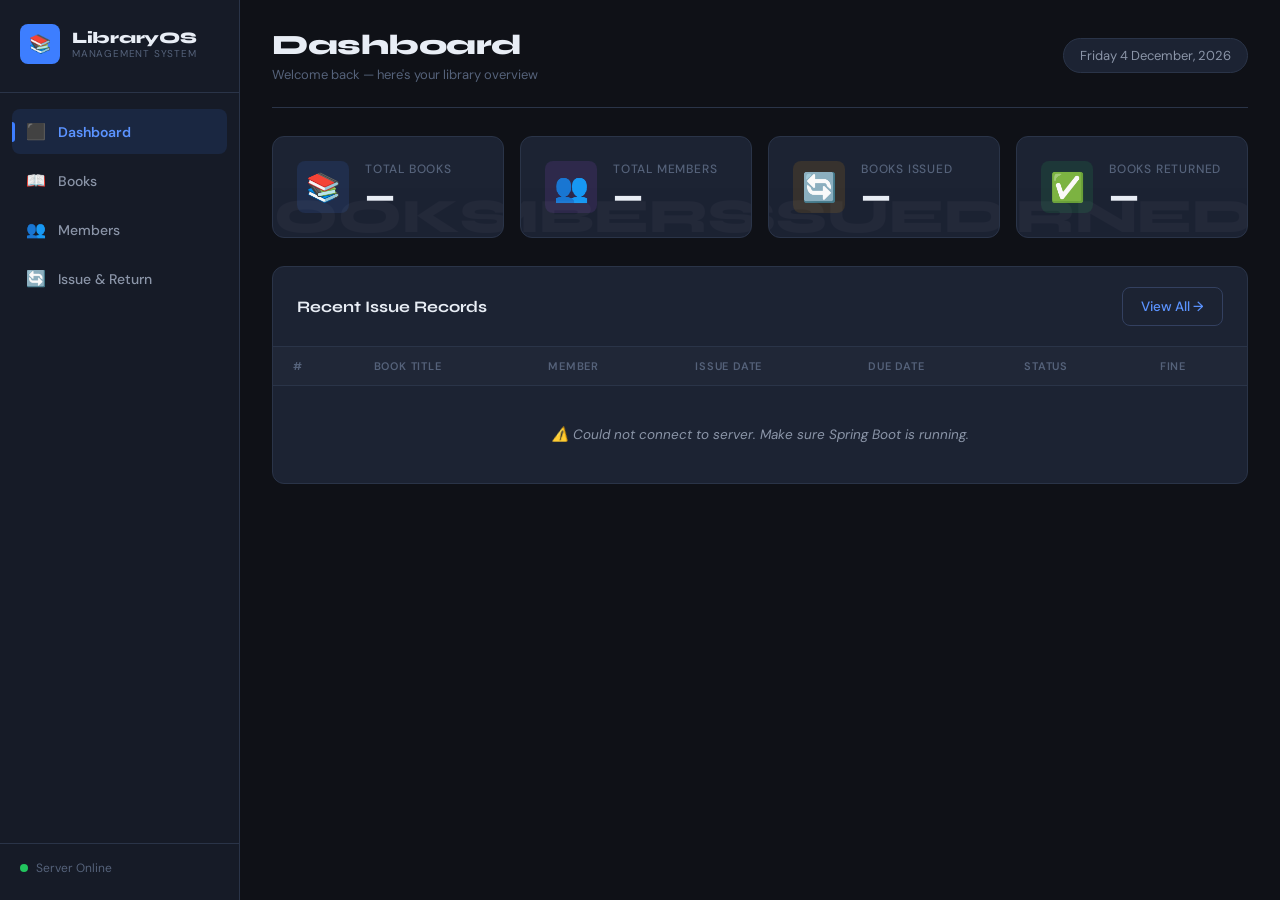
<file: index.html>
<!DOCTYPE html>
<html lang="en">
<head>
    <meta charset="UTF-8">
    <meta name="viewport" content="width=device-width, initial-scale=1.0">
    <title>LibraryOS — Management System</title>
    <link href="https://fonts.googleapis.com/css2?family=Syne:wght@400;600;700;800&family=DM+Sans:ital,wght@0,300;0,400;0,500;1,300&display=swap" rel="stylesheet">
    <link rel="stylesheet" href="CSS/style.css">
</head>
<body>

    <!-- Sidebar -->
    <aside class="sidebar">
        <div class="sidebar-brand">
            <div class="brand-icon">📚</div>
            <div class="brand-text">
                <span class="brand-name">LibraryOS</span>
                <span class="brand-sub">Management System</span>
            </div>
        </div>

        <nav class="sidebar-nav">
            <a href="index.html" class="nav-item active" data-page="dashboard">
                <span class="nav-icon">⬛</span>
                <span>Dashboard</span>
            </a>
            <a href="books.html" class="nav-item" data-page="books">
                <span class="nav-icon">📖</span>
                <span>Books</span>
            </a>
            <a href="members.html" class="nav-item" data-page="members">
                <span class="nav-icon">👥</span>
                <span>Members</span>
            </a>
            <a href="issues.html" class="nav-item" data-page="issues">
                <span class="nav-icon">🔄</span>
                <span>Issue & Return</span>
            </a>
        </nav>

        <div class="sidebar-footer">
            <div class="status-dot"></div>
            <span>Server Online</span>
        </div>
    </aside>

    <!-- Main Content -->
    <main class="main-content">

        <!-- Top Bar -->
        <header class="topbar">
            <div class="topbar-left">
                <h1 class="page-title">Dashboard</h1>
                <p class="page-subtitle">Welcome back — here's your library overview</p>
            </div>
            <div class="topbar-right">
                <div class="current-date" id="currentDate"></div>
            </div>
        </header>

        <!-- Stats Cards -->
        <section class="stats-grid">
            <div class="stat-card stat-books">
                <div class="stat-icon">📚</div>
                <div class="stat-info">
                    <span class="stat-label">Total Books</span>
                    <span class="stat-value" id="totalBooks">—</span>
                </div>
                <div class="stat-bg-text">BOOKS</div>
            </div>
            <div class="stat-card stat-members">
                <div class="stat-icon">👥</div>
                <div class="stat-info">
                    <span class="stat-label">Total Members</span>
                    <span class="stat-value" id="totalMembers">—</span>
                </div>
                <div class="stat-bg-text">MEMBERS</div>
            </div>
            <div class="stat-card stat-issued">
                <div class="stat-icon">🔄</div>
                <div class="stat-info">
                    <span class="stat-label">Books Issued</span>
                    <span class="stat-value" id="totalIssued">—</span>
                </div>
                <div class="stat-bg-text">ISSUED</div>
            </div>
            <div class="stat-card stat-returned">
                <div class="stat-icon">✅</div>
                <div class="stat-info">
                    <span class="stat-label">Books Returned</span>
                    <span class="stat-value" id="totalReturned">—</span>
                </div>
                <div class="stat-bg-text">RETURNED</div>
            </div>
        </section>

        <!-- Recent Issues Table -->
        <section class="section-card">
            <div class="section-header">
                <h2 class="section-title">Recent Issue Records</h2>
                <a href="issues.html" class="btn btn-outline">View All →</a>
            </div>
            <div class="table-wrapper">
                <table class="data-table">
                    <thead>
                        <tr>
                            <th>#</th>
                            <th>Book Title</th>
                            <th>Member</th>
                            <th>Issue Date</th>
                            <th>Due Date</th>
                            <th>Status</th>
                            <th>Fine</th>
                        </tr>
                    </thead>
                    <tbody id="recentIssuesBody">
                        <tr><td colspan="7" class="loading-row">Loading...</td></tr>
                    </tbody>
                </table>
            </div>
        </section>

    </main>

    <script src="js/api.js"></script>
    <script src="js/dashboard.js"></script>
</body>
</html>
</file>
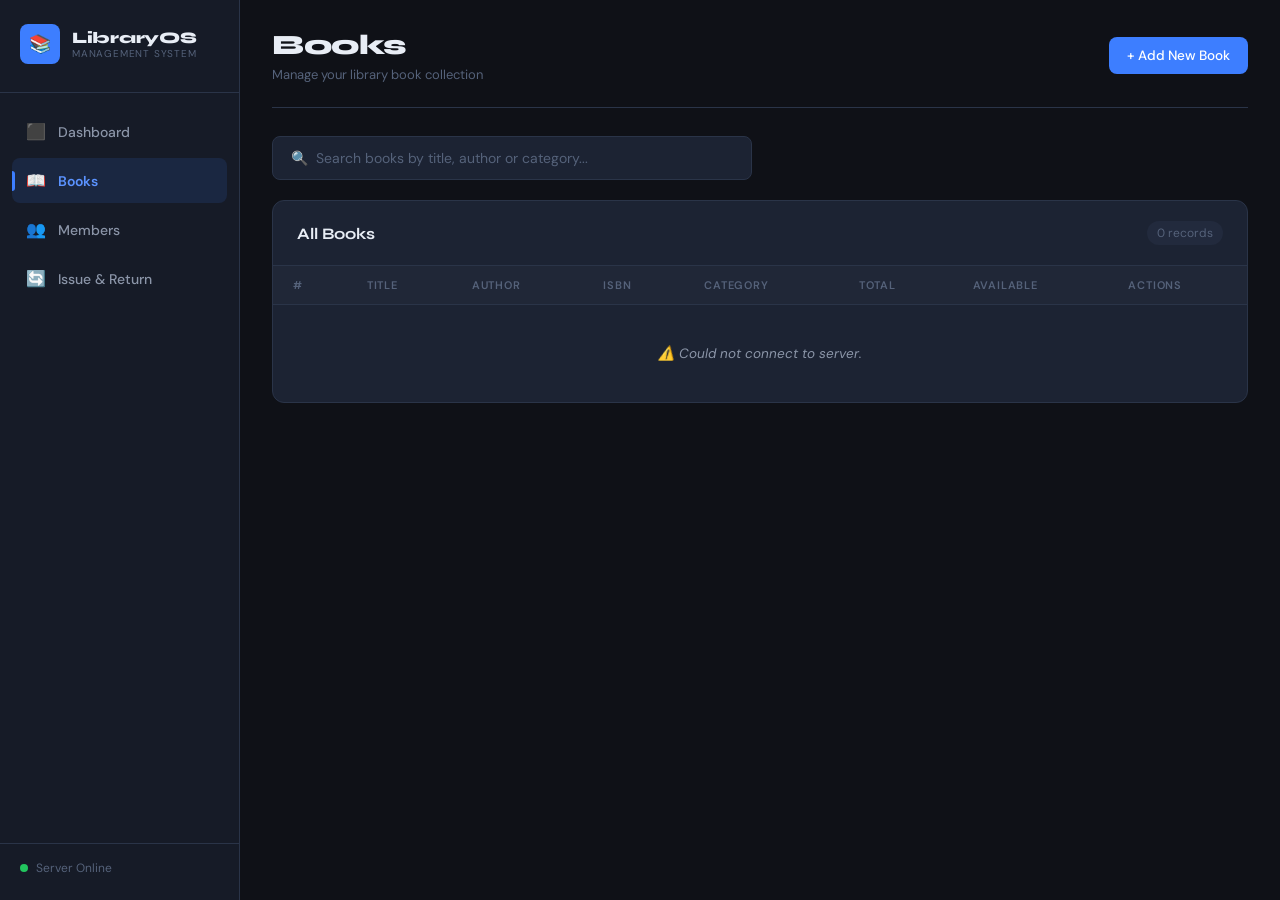
<file: books.html>
<!DOCTYPE html>
<html lang="en">
<head>
    <meta charset="UTF-8">
    <meta name="viewport" content="width=device-width, initial-scale=1.0">
    <title>LibraryOS — Books</title>
    <link href="https://fonts.googleapis.com/css2?family=Syne:wght@400;600;700;800&family=DM+Sans:ital,wght@0,300;0,400;0,500;1,300&display=swap" rel="stylesheet">
    <link rel="stylesheet" href="CSS/style.css">
</head>
<body>

    <aside class="sidebar">
        <div class="sidebar-brand">
            <div class="brand-icon">📚</div>
            <div class="brand-text">
                <span class="brand-name">LibraryOS</span>
                <span class="brand-sub">Management System</span>
            </div>
        </div>
        <nav class="sidebar-nav">
            <a href="index.html" class="nav-item" data-page="dashboard"><span class="nav-icon">⬛</span><span>Dashboard</span></a>
            <a href="books.html" class="nav-item active" data-page="books"><span class="nav-icon">📖</span><span>Books</span></a>
            <a href="members.html" class="nav-item" data-page="members"><span class="nav-icon">👥</span><span>Members</span></a>
            <a href="issues.html" class="nav-item" data-page="issues"><span class="nav-icon">🔄</span><span>Issue & Return</span></a>
        </nav>
        <div class="sidebar-footer">
            <div class="status-dot"></div>
            <span>Server Online</span>
        </div>
    </aside>

    <main class="main-content">
        <header class="topbar">
            <div class="topbar-left">
                <h1 class="page-title">Books</h1>
                <p class="page-subtitle">Manage your library book collection</p>
            </div>
            <div class="topbar-right">
                <button class="btn btn-primary" onclick="openModal('addBookModal')">+ Add New Book</button>
            </div>
        </header>

        <!-- Search Bar -->
        <div class="search-bar-wrapper">
            <input type="text" id="bookSearch" class="search-input" placeholder="🔍  Search books by title, author or category..." oninput="filterBooks()">
        </div>

        <!-- Books Table -->
        <section class="section-card">
            <div class="section-header">
                <h2 class="section-title">All Books</h2>
                <span class="record-count" id="bookCount">0 records</span>
            </div>
            <div class="table-wrapper">
                <table class="data-table">
                    <thead>
                        <tr>
                            <th>#</th>
                            <th>Title</th>
                            <th>Author</th>
                            <th>ISBN</th>
                            <th>Category</th>
                            <th>Total</th>
                            <th>Available</th>
                            <th>Actions</th>
                        </tr>
                    </thead>
                    <tbody id="booksTableBody">
                        <tr><td colspan="8" class="loading-row">Loading...</td></tr>
                    </tbody>
                </table>
            </div>
        </section>
    </main>

    <!-- Add Book Modal -->
    <div class="modal-overlay" id="addBookModal">
        <div class="modal">
            <div class="modal-header">
                <h3>Add New Book</h3>
                <button class="modal-close" onclick="closeModal('addBookModal')">✕</button>
            </div>
            <div class="modal-body">
                <div id="addBookError" class="error-box" style="display:none"></div>
                <div class="form-group">
                    <label>Title *</label>
                    <input type="text" id="addTitle" class="form-input" placeholder="Enter book title">
                </div>
                <div class="form-group">
                    <label>Author *</label>
                    <input type="text" id="addAuthor" class="form-input" placeholder="Enter author name">
                </div>
                <div class="form-row">
                    <div class="form-group">
                        <label>ISBN *</label>
                        <input type="text" id="addIsbn" class="form-input" placeholder="10-13 characters">
                    </div>
                    <div class="form-group">
                        <label>Category *</label>
                        <input type="text" id="addCategory" class="form-input" placeholder="e.g. Technology">
                    </div>
                </div>
                <div class="form-group">
                    <label>Total Copies *</label>
                    <input type="number" id="addTotalCopies" class="form-input" placeholder="Enter number of copies" min="1">
                </div>
            </div>
            <div class="modal-footer">
                <button class="btn btn-ghost" onclick="closeModal('addBookModal')">Cancel</button>
                <button class="btn btn-primary" onclick="addBook()">Add Book</button>
            </div>
        </div>
    </div>

    <!-- Edit Book Modal -->
    <div class="modal-overlay" id="editBookModal">
        <div class="modal">
            <div class="modal-header">
                <h3>Edit Book</h3>
                <button class="modal-close" onclick="closeModal('editBookModal')">✕</button>
            </div>
            <div class="modal-body">
                <div id="editBookError" class="error-box" style="display:none"></div>
                <input type="hidden" id="editBookId">
                <div class="form-group">
                    <label>Title *</label>
                    <input type="text" id="editTitle" class="form-input">
                </div>
                <div class="form-group">
                    <label>Author *</label>
                    <input type="text" id="editAuthor" class="form-input">
                </div>
                <div class="form-row">
                    <div class="form-group">
                        <label>ISBN *</label>
                        <input type="text" id="editIsbn" class="form-input">
                    </div>
                    <div class="form-group">
                        <label>Category *</label>
                        <input type="text" id="editCategory" class="form-input">
                    </div>
                </div>
                <div class="form-group">
                    <label>Total Copies *</label>
                    <input type="number" id="editTotalCopies" class="form-input" min="1">
                </div>
            </div>
            <div class="modal-footer">
                <button class="btn btn-ghost" onclick="closeModal('editBookModal')">Cancel</button>
                <button class="btn btn-primary" onclick="updateBook()">Update Book</button>
            </div>
        </div>
    </div>

    <!-- Toast Notification -->
    <div class="toast" id="toast"></div>

    <script src="js/api.js"></script>
    <script src="js/books.js"></script>
</body>
</html>
</file>
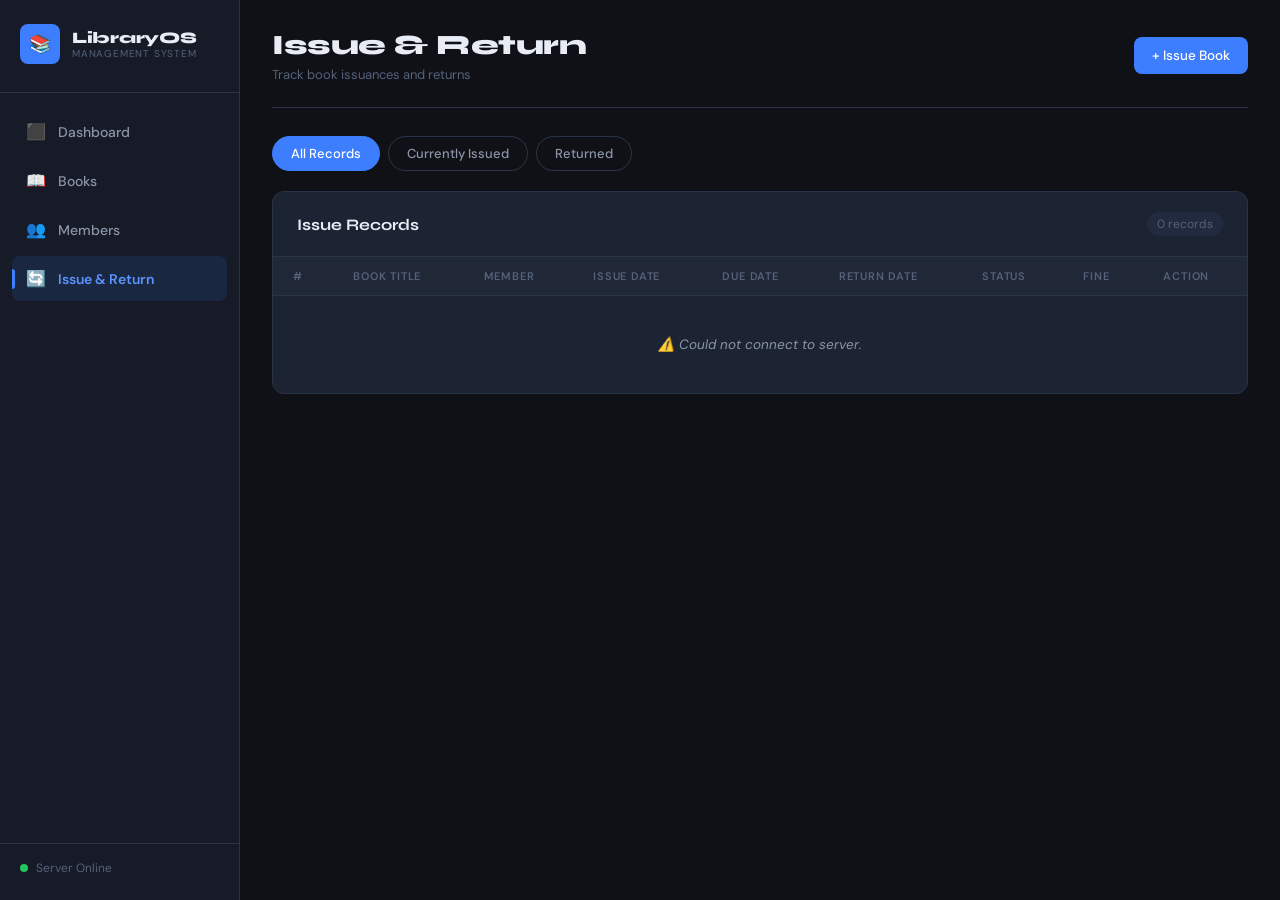
<file: issues.html>
<!DOCTYPE html>
<html lang="en">
<head>
    <meta charset="UTF-8">
    <meta name="viewport" content="width=device-width, initial-scale=1.0">
    <title>LibraryOS — Issue & Return</title>
    <link href="https://fonts.googleapis.com/css2?family=Syne:wght@400;600;700;800&family=DM+Sans:ital,wght@0,300;0,400;0,500;1,300&display=swap" rel="stylesheet">
    <link rel="stylesheet" href="CSS/style.css">
</head>
<body>

    <aside class="sidebar">
        <div class="sidebar-brand">
            <div class="brand-icon">📚</div>
            <div class="brand-text">
                <span class="brand-name">LibraryOS</span>
                <span class="brand-sub">Management System</span>
            </div>
        </div>
        <nav class="sidebar-nav">
            <a href="index.html" class="nav-item"><span class="nav-icon">⬛</span><span>Dashboard</span></a>
            <a href="books.html" class="nav-item"><span class="nav-icon">📖</span><span>Books</span></a>
            <a href="members.html" class="nav-item"><span class="nav-icon">👥</span><span>Members</span></a>
            <a href="issues.html" class="nav-item active"><span class="nav-icon">🔄</span><span>Issue & Return</span></a>
        </nav>
        <div class="sidebar-footer">
            <div class="status-dot"></div>
            <span>Server Online</span>
        </div>
    </aside>

    <main class="main-content">
        <header class="topbar">
            <div class="topbar-left">
                <h1 class="page-title">Issue & Return</h1>
                <p class="page-subtitle">Track book issuances and returns</p>
            </div>
            <div class="topbar-right">
                <button class="btn btn-primary" onclick="openModal('issueBookModal')">+ Issue Book</button>
            </div>
        </header>

        <!-- Filter Tabs -->
        <div class="filter-tabs">
            <button class="tab-btn active" onclick="filterByStatus('ALL', this)">All Records</button>
            <button class="tab-btn" onclick="filterByStatus('ISSUED', this)">Currently Issued</button>
            <button class="tab-btn" onclick="filterByStatus('RETURNED', this)">Returned</button>
        </div>

        <section class="section-card">
            <div class="section-header">
                <h2 class="section-title">Issue Records</h2>
                <span class="record-count" id="issueCount">0 records</span>
            </div>
            <div class="table-wrapper">
                <table class="data-table">
                    <thead>
                        <tr>
                            <th>#</th>
                            <th>Book Title</th>
                            <th>Member</th>
                            <th>Issue Date</th>
                            <th>Due Date</th>
                            <th>Return Date</th>
                            <th>Status</th>
                            <th>Fine</th>
                            <th>Action</th>
                        </tr>
                    </thead>
                    <tbody id="issuesTableBody">
                        <tr><td colspan="9" class="loading-row">Loading...</td></tr>
                    </tbody>
                </table>
            </div>
        </section>
    </main>

    <!-- Issue Book Modal -->
    <div class="modal-overlay" id="issueBookModal">
        <div class="modal">
            <div class="modal-header">
                <h3>Issue Book to Member</h3>
                <button class="modal-close" onclick="closeModal('issueBookModal')">✕</button>
            </div>
            <div class="modal-body">
                <div id="issueBookError" class="error-box" style="display:none"></div>
                <div class="form-group">
                    <label>Select Book *</label>
                    <select id="issueBookId" class="form-input">
                        <option value="">Loading books...</option>
                    </select>
                </div>
                <div class="form-group">
                    <label>Select Member *</label>
                    <select id="issueMemberId" class="form-input">
                        <option value="">Loading members...</option>
                    </select>
                </div>
                <div class="info-box">
                    📅 Due date will be automatically set to <strong>14 days</strong> from today.
                </div>
            </div>
            <div class="modal-footer">
                <button class="btn btn-ghost" onclick="closeModal('issueBookModal')">Cancel</button>
                <button class="btn btn-primary" onclick="issueBook()">Issue Book</button>
            </div>
        </div>
    </div>

    <!-- Fine Detail Modal -->
    <div class="modal-overlay" id="fineModal">
        <div class="modal">
            <div class="modal-header">
                <h3>Return Book</h3>
                <button class="modal-close" onclick="closeModal('fineModal')">✕</button>
            </div>
            <div class="modal-body">
                <div class="fine-detail-card" id="fineDetailCard"></div>
            </div>
            <div class="modal-footer">
                <button class="btn btn-ghost" onclick="closeModal('fineModal')">Cancel</button>
                <button class="btn btn-danger" onclick="confirmReturn()">Confirm Return</button>
            </div>
        </div>
    </div>

    <div class="toast" id="toast"></div>
    <script src="js/api.js"></script>
    <script src="js/issues.js"></script>
</body>
</html>
</file>
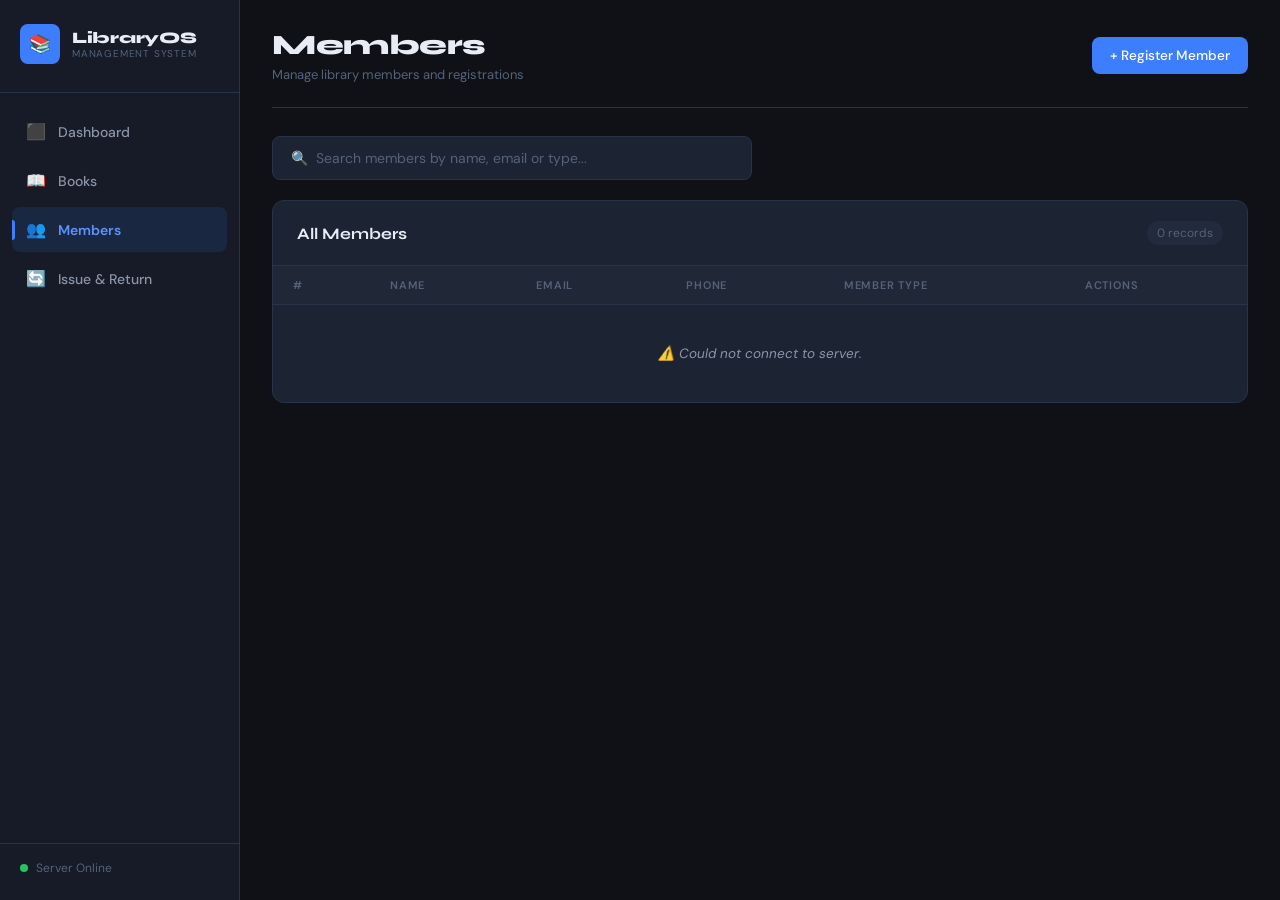
<file: members.html>
<!DOCTYPE html>
<html lang="en">
<head>
    <meta charset="UTF-8">
    <meta name="viewport" content="width=device-width, initial-scale=1.0">
    <title>LibraryOS — Members</title>
    <link href="https://fonts.googleapis.com/css2?family=Syne:wght@400;600;700;800&family=DM+Sans:ital,wght@0,300;0,400;0,500;1,300&display=swap" rel="stylesheet">
    <link rel="stylesheet" href="CSS/style.css">
</head>
<body>

    <aside class="sidebar">
        <div class="sidebar-brand">
            <div class="brand-icon">📚</div>
            <div class="brand-text">
                <span class="brand-name">LibraryOS</span>
                <span class="brand-sub">Management System</span>
            </div>
        </div>
        <nav class="sidebar-nav">
            <a href="index.html" class="nav-item"><span class="nav-icon">⬛</span><span>Dashboard</span></a>
            <a href="books.html" class="nav-item"><span class="nav-icon">📖</span><span>Books</span></a>
            <a href="members.html" class="nav-item active"><span class="nav-icon">👥</span><span>Members</span></a>
            <a href="issues.html" class="nav-item"><span class="nav-icon">🔄</span><span>Issue & Return</span></a>
        </nav>
        <div class="sidebar-footer">
            <div class="status-dot"></div>
            <span>Server Online</span>
        </div>
    </aside>

    <main class="main-content">
        <header class="topbar">
            <div class="topbar-left">
                <h1 class="page-title">Members</h1>
                <p class="page-subtitle">Manage library members and registrations</p>
            </div>
            <div class="topbar-right">
                <button class="btn btn-primary" onclick="openModal('addMemberModal')">+ Register Member</button>
            </div>
        </header>

        <div class="search-bar-wrapper">
            <input type="text" id="memberSearch" class="search-input" placeholder="🔍  Search members by name, email or type..." oninput="filterMembers()">
        </div>

        <section class="section-card">
            <div class="section-header">
                <h2 class="section-title">All Members</h2>
                <span class="record-count" id="memberCount">0 records</span>
            </div>
            <div class="table-wrapper">
                <table class="data-table">
                    <thead>
                        <tr>
                            <th>#</th>
                            <th>Name</th>
                            <th>Email</th>
                            <th>Phone</th>
                            <th>Member Type</th>
                            <th>Actions</th>
                        </tr>
                    </thead>
                    <tbody id="membersTableBody">
                        <tr><td colspan="6" class="loading-row">Loading...</td></tr>
                    </tbody>
                </table>
            </div>
        </section>
    </main>

    <!-- Add Member Modal -->
    <div class="modal-overlay" id="addMemberModal">
        <div class="modal">
            <div class="modal-header">
                <h3>Register New Member</h3>
                <button class="modal-close" onclick="closeModal('addMemberModal')">✕</button>
            </div>
            <div class="modal-body">
                <div id="addMemberError" class="error-box" style="display:none"></div>
                <div class="form-group">
                    <label>Full Name *</label>
                    <input type="text" id="addName" class="form-input" placeholder="Enter full name">
                </div>
                <div class="form-group">
                    <label>Email *</label>
                    <input type="email" id="addEmail" class="form-input" placeholder="Enter email address">
                </div>
                <div class="form-row">
                    <div class="form-group">
                        <label>Phone *</label>
                        <input type="text" id="addPhone" class="form-input" placeholder="10 digit number">
                    </div>
                    <div class="form-group">
                        <label>Member Type *</label>
                        <select id="addMemberType" class="form-input">
                            <option value="">Select type</option>
                            <option value="Student">Student</option>
                            <option value="Teacher">Teacher</option>
                            <option value="Staff">Staff</option>
                        </select>
                    </div>
                </div>
            </div>
            <div class="modal-footer">
                <button class="btn btn-ghost" onclick="closeModal('addMemberModal')">Cancel</button>
                <button class="btn btn-primary" onclick="addMember()">Register</button>
            </div>
        </div>
    </div>

    <!-- Edit Member Modal -->
    <div class="modal-overlay" id="editMemberModal">
        <div class="modal">
            <div class="modal-header">
                <h3>Edit Member</h3>
                <button class="modal-close" onclick="closeModal('editMemberModal')">✕</button>
            </div>
            <div class="modal-body">
                <div id="editMemberError" class="error-box" style="display:none"></div>
                <input type="hidden" id="editMemberId">
                <div class="form-group">
                    <label>Full Name *</label>
                    <input type="text" id="editName" class="form-input">
                </div>
                <div class="form-group">
                    <label>Email *</label>
                    <input type="email" id="editEmail" class="form-input">
                </div>
                <div class="form-row">
                    <div class="form-group">
                        <label>Phone *</label>
                        <input type="text" id="editPhone" class="form-input">
                    </div>
                    <div class="form-group">
                        <label>Member Type *</label>
                        <select id="editMemberType" class="form-input">
                            <option value="Student">Student</option>
                            <option value="Teacher">Teacher</option>
                            <option value="Staff">Staff</option>
                        </select>
                    </div>
                </div>
            </div>
            <div class="modal-footer">
                <button class="btn btn-ghost" onclick="closeModal('editMemberModal')">Cancel</button>
                <button class="btn btn-primary" onclick="updateMember()">Update Member</button>
            </div>
        </div>
    </div>

    <div class="toast" id="toast"></div>
    <script src="js/api.js"></script>
    <script src="js/members.js"></script>
</body>
</html>
</file>
<file: CSS/style.css>
/* ============================================
   LibraryOS — Modern Industry-Grade Stylesheet
   ============================================ */

:root {
    --bg-primary: #0f1117;
    --bg-secondary: #161b27;
    --bg-card: #1c2333;
    --bg-hover: #222a3d;
    --border: #2a3448;
    --border-light: #334060;

    --text-primary: #e8edf5;
    --text-secondary: #8b95a8;
    --text-muted: #55627a;

    --accent-blue: #3d7eff;
    --accent-blue-light: #5b93ff;
    --accent-green: #22c55e;
    --accent-amber: #f59e0b;
    --accent-red: #ef4444;
    --accent-purple: #a855f7;

    --sidebar-width: 240px;
    --topbar-height: 80px;
    --radius: 12px;
    --radius-sm: 8px;
    --shadow: 0 4px 24px rgba(0,0,0,0.4);
    --transition: all 0.2s ease;
}

* {
    margin: 0;
    padding: 0;
    box-sizing: border-box;
}

body {
    font-family: 'DM Sans', sans-serif;
    background: var(--bg-primary);
    color: var(--text-primary);
    display: flex;
    min-height: 100vh;
    overflow-x: hidden;
}

/* ============ SIDEBAR ============ */
.sidebar {
    width: var(--sidebar-width);
    background: var(--bg-secondary);
    border-right: 1px solid var(--border);
    display: flex;
    flex-direction: column;
    position: fixed;
    top: 0;
    left: 0;
    height: 100vh;
    z-index: 100;
    padding: 24px 0;
}

.sidebar-brand {
    display: flex;
    align-items: center;
    gap: 12px;
    padding: 0 20px 28px;
    border-bottom: 1px solid var(--border);
    margin-bottom: 16px;
}

.brand-icon {
    width: 40px;
    height: 40px;
    background: var(--accent-blue);
    border-radius: var(--radius-sm);
    display: flex;
    align-items: center;
    justify-content: center;
    font-size: 18px;
    flex-shrink: 0;
}

.brand-text {
    display: flex;
    flex-direction: column;
}

.brand-name {
    font-family: 'Syne', sans-serif;
    font-weight: 800;
    font-size: 16px;
    color: var(--text-primary);
    letter-spacing: -0.3px;
}

.brand-sub {
    font-size: 10px;
    color: var(--text-muted);
    text-transform: uppercase;
    letter-spacing: 0.8px;
}

.sidebar-nav {
    display: flex;
    flex-direction: column;
    gap: 4px;
    padding: 0 12px;
    flex: 1;
}

.nav-item {
    display: flex;
    align-items: center;
    gap: 12px;
    padding: 12px 14px;
    border-radius: var(--radius-sm);
    color: var(--text-secondary);
    text-decoration: none;
    font-size: 14px;
    font-weight: 500;
    transition: var(--transition);
    position: relative;
}

.nav-item:hover {
    background: var(--bg-hover);
    color: var(--text-primary);
}

.nav-item.active {
    background: rgba(61, 126, 255, 0.12);
    color: var(--accent-blue-light);
    font-weight: 600;
}

.nav-item.active::before {
    content: '';
    position: absolute;
    left: 0;
    top: 50%;
    transform: translateY(-50%);
    width: 3px;
    height: 20px;
    background: var(--accent-blue);
    border-radius: 0 3px 3px 0;
}

.nav-icon {
    font-size: 16px;
    width: 20px;
    text-align: center;
}

.sidebar-footer {
    padding: 16px 20px 0;
    border-top: 1px solid var(--border);
    display: flex;
    align-items: center;
    gap: 8px;
    font-size: 12px;
    color: var(--text-muted);
}

.status-dot {
    width: 8px;
    height: 8px;
    background: var(--accent-green);
    border-radius: 50%;
    animation: pulse 2s infinite;
}

@keyframes pulse {
    0%, 100% { opacity: 1; }
    50% { opacity: 0.4; }
}

/* ============ MAIN CONTENT ============ */
.main-content {
    margin-left: var(--sidebar-width);
    flex: 1;
    padding: 0 32px 40px;
    min-height: 100vh;
}

/* ============ TOPBAR ============ */
.topbar {
    display: flex;
    align-items: center;
    justify-content: space-between;
    padding: 28px 0 24px;
    border-bottom: 1px solid var(--border);
    margin-bottom: 28px;
}

.page-title {
    font-family: 'Syne', sans-serif;
    font-size: 28px;
    font-weight: 800;
    color: var(--text-primary);
    letter-spacing: -0.5px;
}

.page-subtitle {
    font-size: 13px;
    color: var(--text-muted);
    margin-top: 4px;
}

.current-date {
    font-size: 13px;
    color: var(--text-secondary);
    background: var(--bg-card);
    padding: 8px 16px;
    border-radius: 20px;
    border: 1px solid var(--border);
}

/* ============ STATS GRID ============ */
.stats-grid {
    display: grid;
    grid-template-columns: repeat(4, 1fr);
    gap: 16px;
    margin-bottom: 28px;
}

.stat-card {
    background: var(--bg-card);
    border: 1px solid var(--border);
    border-radius: var(--radius);
    padding: 24px;
    display: flex;
    align-items: center;
    gap: 16px;
    position: relative;
    overflow: hidden;
    transition: var(--transition);
}

.stat-card:hover {
    border-color: var(--border-light);
    transform: translateY(-2px);
    box-shadow: var(--shadow);
}

.stat-icon {
    font-size: 28px;
    width: 52px;
    height: 52px;
    display: flex;
    align-items: center;
    justify-content: center;
    border-radius: var(--radius-sm);
    flex-shrink: 0;
}

.stat-books .stat-icon { background: rgba(61, 126, 255, 0.12); }
.stat-members .stat-icon { background: rgba(168, 85, 247, 0.12); }
.stat-issued .stat-icon { background: rgba(245, 158, 11, 0.12); }
.stat-returned .stat-icon { background: rgba(34, 197, 94, 0.12); }

.stat-info {
    display: flex;
    flex-direction: column;
    gap: 4px;
    z-index: 1;
}

.stat-label {
    font-size: 12px;
    color: var(--text-muted);
    text-transform: uppercase;
    letter-spacing: 0.8px;
    font-weight: 500;
}

.stat-value {
    font-family: 'Syne', sans-serif;
    font-size: 32px;
    font-weight: 800;
    color: var(--text-primary);
    line-height: 1;
}

.stat-bg-text {
    position: absolute;
    right: -8px;
    bottom: -8px;
    font-family: 'Syne', sans-serif;
    font-size: 48px;
    font-weight: 800;
    opacity: 0.03;
    color: var(--text-primary);
    user-select: none;
}

/* ============ SECTION CARD ============ */
.section-card {
    background: var(--bg-card);
    border: 1px solid var(--border);
    border-radius: var(--radius);
    overflow: hidden;
}

.section-header {
    display: flex;
    align-items: center;
    justify-content: space-between;
    padding: 20px 24px;
    border-bottom: 1px solid var(--border);
}

.section-title {
    font-family: 'Syne', sans-serif;
    font-size: 16px;
    font-weight: 700;
    color: var(--text-primary);
}

.record-count {
    font-size: 12px;
    color: var(--text-muted);
    background: var(--bg-hover);
    padding: 4px 10px;
    border-radius: 20px;
}

/* ============ TABLE ============ */
.table-wrapper {
    overflow-x: auto;
}

.data-table {
    width: 100%;
    border-collapse: collapse;
    font-size: 13.5px;
}

.data-table thead tr {
    background: rgba(255,255,255,0.02);
}

.data-table th {
    padding: 12px 20px;
    text-align: left;
    font-size: 11px;
    font-weight: 600;
    color: var(--text-muted);
    text-transform: uppercase;
    letter-spacing: 0.8px;
    border-bottom: 1px solid var(--border);
    white-space: nowrap;
}

.data-table td {
    padding: 14px 20px;
    border-bottom: 1px solid var(--border);
    color: var(--text-secondary);
    vertical-align: middle;
}

.data-table tbody tr:last-child td {
    border-bottom: none;
}

.data-table tbody tr:hover td {
    background: rgba(255,255,255,0.02);
    color: var(--text-primary);
}

.loading-row {
    text-align: center;
    color: var(--text-muted);
    padding: 40px !important;
    font-style: italic;
}

/* ============ BADGES ============ */
.badge {
    display: inline-flex;
    align-items: center;
    padding: 4px 10px;
    border-radius: 20px;
    font-size: 11px;
    font-weight: 600;
    letter-spacing: 0.3px;
}

.badge-issued {
    background: rgba(245, 158, 11, 0.12);
    color: var(--accent-amber);
}

.badge-returned {
    background: rgba(34, 197, 94, 0.12);
    color: var(--accent-green);
}

.badge-student {
    background: rgba(61, 126, 255, 0.12);
    color: var(--accent-blue-light);
}

.badge-teacher {
    background: rgba(168, 85, 247, 0.12);
    color: var(--accent-purple);
}

.badge-staff {
    background: rgba(34, 197, 94, 0.12);
    color: var(--accent-green);
}

.available-chip {
    display: inline-flex;
    align-items: center;
    gap: 4px;
    font-size: 12px;
    font-weight: 600;
}

.available-chip.good { color: var(--accent-green); }
.available-chip.low { color: var(--accent-amber); }
.available-chip.none { color: var(--accent-red); }

/* ============ BUTTONS ============ */
.btn {
    display: inline-flex;
    align-items: center;
    gap: 6px;
    padding: 10px 18px;
    border-radius: var(--radius-sm);
    font-size: 13.5px;
    font-weight: 500;
    font-family: 'DM Sans', sans-serif;
    cursor: pointer;
    border: none;
    transition: var(--transition);
    text-decoration: none;
    white-space: nowrap;
}

.btn-primary {
    background: var(--accent-blue);
    color: white;
}

.btn-primary:hover {
    background: var(--accent-blue-light);
    transform: translateY(-1px);
    box-shadow: 0 4px 16px rgba(61, 126, 255, 0.3);
}

.btn-outline {
    background: transparent;
    color: var(--accent-blue-light);
    border: 1px solid var(--border-light);
}

.btn-outline:hover {
    background: rgba(61, 126, 255, 0.08);
    border-color: var(--accent-blue);
}

.btn-ghost {
    background: transparent;
    color: var(--text-secondary);
    border: 1px solid var(--border);
}

.btn-ghost:hover {
    background: var(--bg-hover);
    color: var(--text-primary);
}

.btn-danger {
    background: var(--accent-red);
    color: white;
}

.btn-danger:hover {
    background: #dc2626;
}

.btn-sm {
    padding: 6px 12px;
    font-size: 12px;
}

.btn-icon {
    padding: 6px 10px;
    font-size: 14px;
}

/* ============ ACTION BUTTONS ============ */
.action-btns {
    display: flex;
    gap: 6px;
}

/* ============ SEARCH BAR ============ */
.search-bar-wrapper {
    margin-bottom: 20px;
}

.search-input {
    width: 100%;
    max-width: 480px;
    padding: 12px 18px;
    background: var(--bg-card);
    border: 1px solid var(--border);
    border-radius: var(--radius-sm);
    color: var(--text-primary);
    font-size: 14px;
    font-family: 'DM Sans', sans-serif;
    transition: var(--transition);
    outline: none;
}

.search-input::placeholder {
    color: var(--text-muted);
}

.search-input:focus {
    border-color: var(--accent-blue);
    box-shadow: 0 0 0 3px rgba(61, 126, 255, 0.1);
}

/* ============ FILTER TABS ============ */
.filter-tabs {
    display: flex;
    gap: 8px;
    margin-bottom: 20px;
}

.tab-btn {
    padding: 8px 18px;
    border-radius: 20px;
    font-size: 13px;
    font-weight: 500;
    font-family: 'DM Sans', sans-serif;
    cursor: pointer;
    border: 1px solid var(--border);
    background: transparent;
    color: var(--text-secondary);
    transition: var(--transition);
}

.tab-btn:hover {
    background: var(--bg-hover);
    color: var(--text-primary);
}

.tab-btn.active {
    background: var(--accent-blue);
    color: white;
    border-color: var(--accent-blue);
}

/* ============ MODAL ============ */
.modal-overlay {
    display: none;
    position: fixed;
    inset: 0;
    background: rgba(0, 0, 0, 0.7);
    backdrop-filter: blur(4px);
    z-index: 1000;
    align-items: center;
    justify-content: center;
    animation: fadeIn 0.2s ease;
}

.modal-overlay.open {
    display: flex;
}

@keyframes fadeIn {
    from { opacity: 0; }
    to { opacity: 1; }
}

.modal {
    background: var(--bg-secondary);
    border: 1px solid var(--border-light);
    border-radius: 16px;
    width: 100%;
    max-width: 500px;
    box-shadow: 0 24px 64px rgba(0,0,0,0.6);
    animation: slideUp 0.25s ease;
    max-height: 90vh;
    overflow-y: auto;
}

@keyframes slideUp {
    from { opacity: 0; transform: translateY(20px); }
    to { opacity: 1; transform: translateY(0); }
}

.modal-header {
    display: flex;
    align-items: center;
    justify-content: space-between;
    padding: 20px 24px;
    border-bottom: 1px solid var(--border);
}

.modal-header h3 {
    font-family: 'Syne', sans-serif;
    font-size: 17px;
    font-weight: 700;
    color: var(--text-primary);
}

.modal-close {
    background: transparent;
    border: none;
    color: var(--text-muted);
    font-size: 18px;
    cursor: pointer;
    width: 32px;
    height: 32px;
    display: flex;
    align-items: center;
    justify-content: center;
    border-radius: 6px;
    transition: var(--transition);
}

.modal-close:hover {
    background: var(--bg-hover);
    color: var(--text-primary);
}

.modal-body {
    padding: 24px;
    display: flex;
    flex-direction: column;
    gap: 16px;
}

.modal-footer {
    padding: 16px 24px;
    border-top: 1px solid var(--border);
    display: flex;
    justify-content: flex-end;
    gap: 10px;
}

/* ============ FORM ELEMENTS ============ */
.form-group {
    display: flex;
    flex-direction: column;
    gap: 6px;
    flex: 1;
}

.form-row {
    display: flex;
    gap: 14px;
}

.form-group label {
    font-size: 12px;
    font-weight: 600;
    color: var(--text-secondary);
    text-transform: uppercase;
    letter-spacing: 0.5px;
}

.form-input {
    padding: 11px 14px;
    background: var(--bg-primary);
    border: 1px solid var(--border);
    border-radius: var(--radius-sm);
    color: var(--text-primary);
    font-size: 14px;
    font-family: 'DM Sans', sans-serif;
    outline: none;
    transition: var(--transition);
    width: 100%;
}

.form-input::placeholder {
    color: var(--text-muted);
}

.form-input:focus {
    border-color: var(--accent-blue);
    box-shadow: 0 0 0 3px rgba(61, 126, 255, 0.1);
}

.form-input option {
    background: var(--bg-secondary);
    color: var(--text-primary);
}

/* ============ ERROR & INFO BOXES ============ */
.error-box {
    background: rgba(239, 68, 68, 0.1);
    border: 1px solid rgba(239, 68, 68, 0.3);
    border-radius: var(--radius-sm);
    padding: 12px 14px;
    font-size: 13px;
    color: #fca5a5;
    line-height: 1.5;
}

.info-box {
    background: rgba(61, 126, 255, 0.08);
    border: 1px solid rgba(61, 126, 255, 0.2);
    border-radius: var(--radius-sm);
    padding: 12px 14px;
    font-size: 13px;
    color: var(--accent-blue-light);
}

/* ============ FINE DETAIL CARD ============ */
.fine-detail-card {
    background: var(--bg-primary);
    border: 1px solid var(--border);
    border-radius: var(--radius);
    padding: 20px;
    font-size: 14px;
    line-height: 2;
    color: var(--text-secondary);
}

.fine-detail-card .fine-amount {
    font-family: 'Syne', sans-serif;
    font-size: 28px;
    font-weight: 800;
    color: var(--accent-amber);
    display: block;
    margin-top: 8px;
}

.fine-detail-card .fine-amount.no-fine {
    color: var(--accent-green);
}

/* ============ TOAST ============ */
.toast {
    position: fixed;
    bottom: 28px;
    right: 28px;
    background: var(--bg-card);
    border: 1px solid var(--border-light);
    border-radius: var(--radius-sm);
    padding: 14px 20px;
    font-size: 13.5px;
    color: var(--text-primary);
    box-shadow: var(--shadow);
    z-index: 9999;
    transform: translateY(100px);
    opacity: 0;
    transition: all 0.3s ease;
    max-width: 320px;
}

.toast.show {
    transform: translateY(0);
    opacity: 1;
}

.toast.success { border-left: 3px solid var(--accent-green); }
.toast.error { border-left: 3px solid var(--accent-red); }

/* ============ FINE CELL ============ */
.fine-cell {
    font-weight: 600;
}
.fine-cell.has-fine { color: var(--accent-red); }
.fine-cell.no-fine { color: var(--text-muted); }

/* ============ SCROLLBAR ============ */
::-webkit-scrollbar { width: 6px; height: 6px; }
::-webkit-scrollbar-track { background: var(--bg-primary); }
::-webkit-scrollbar-thumb { background: var(--border-light); border-radius: 3px; }
::-webkit-scrollbar-thumb:hover { background: var(--text-muted); }
</file>
